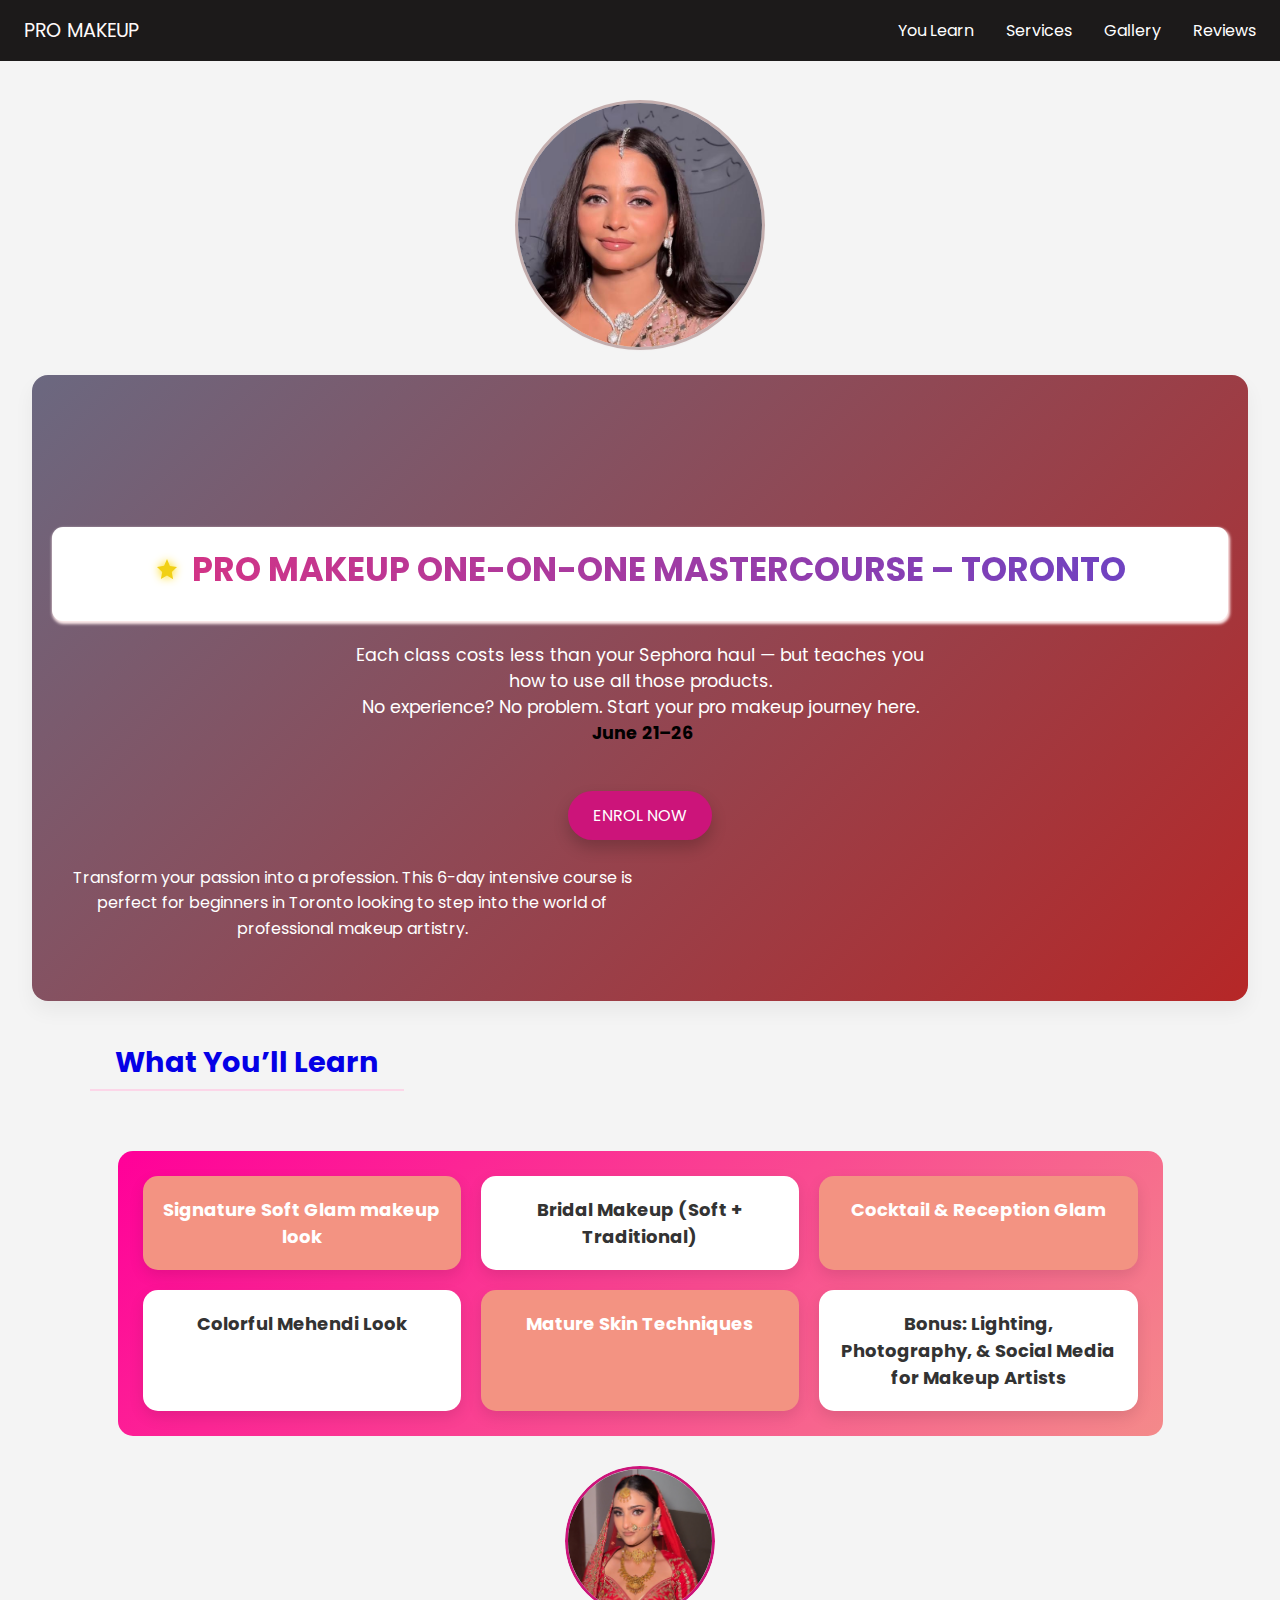
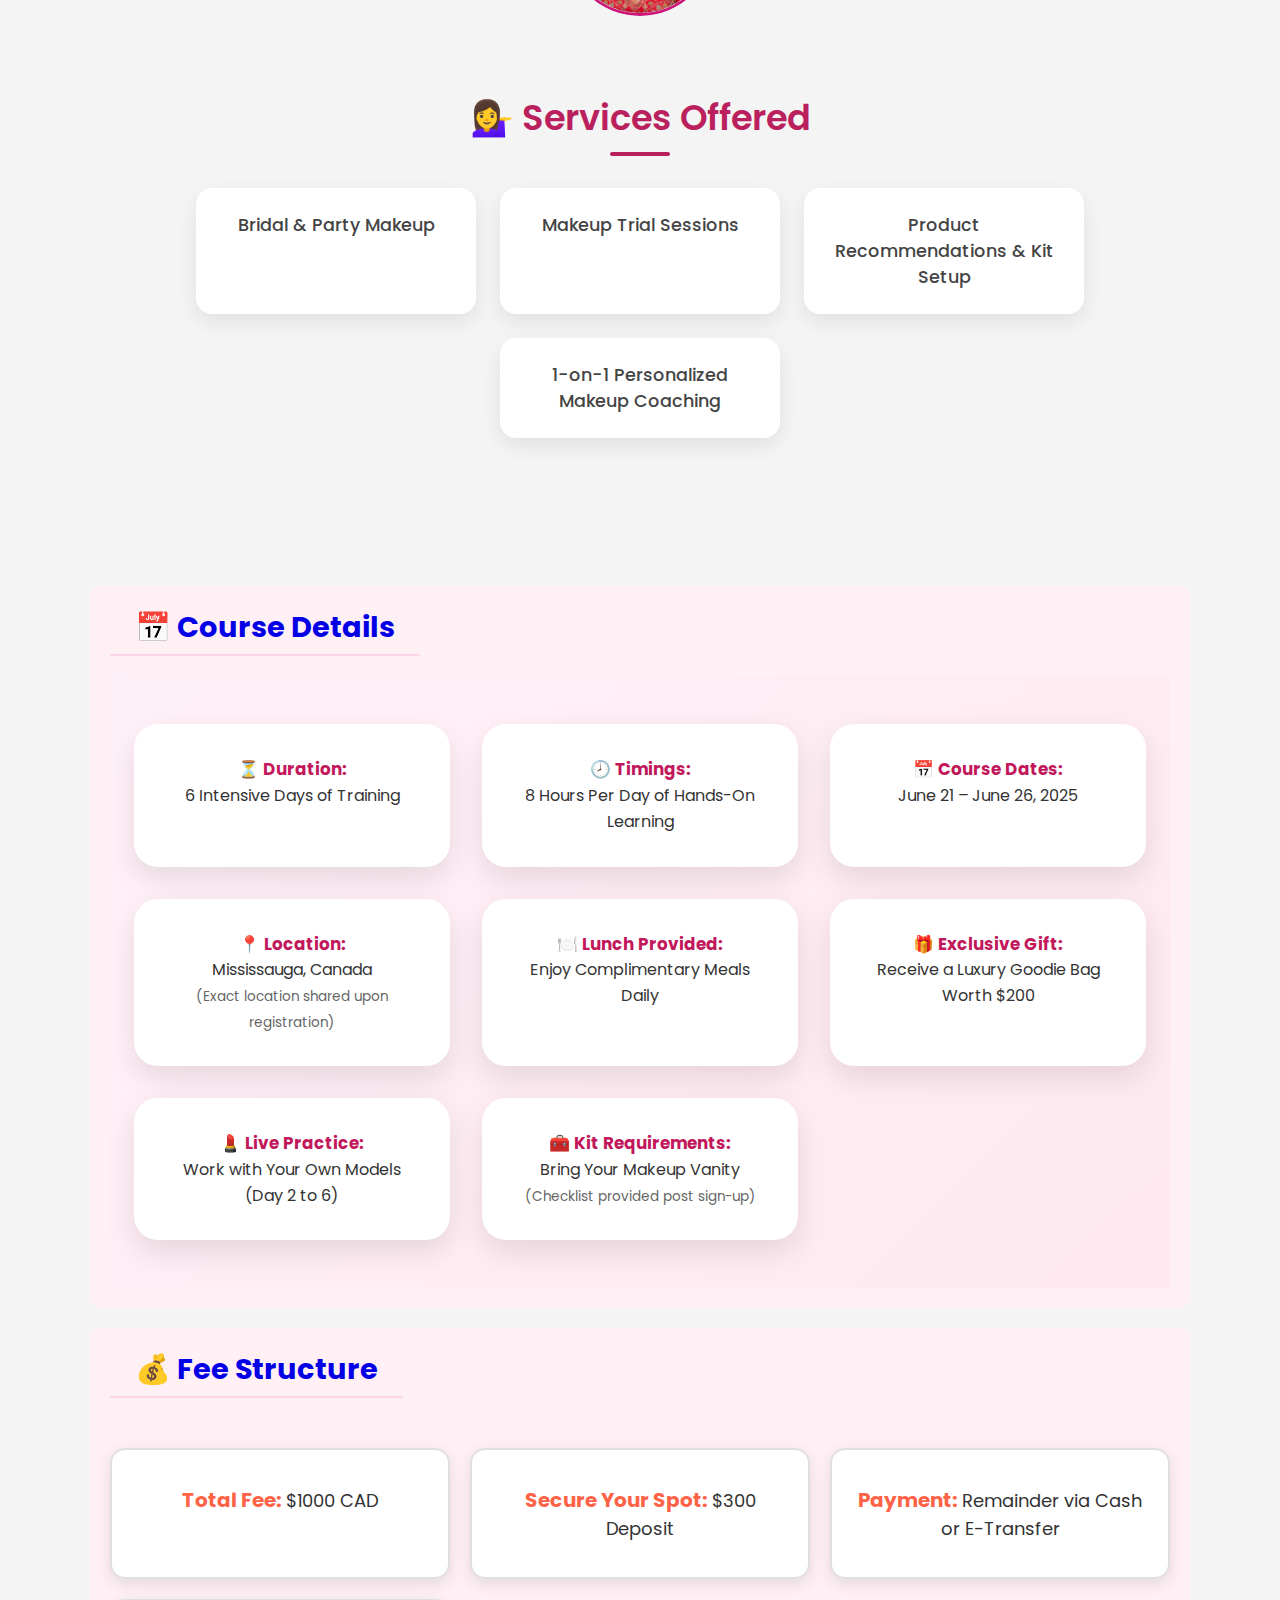
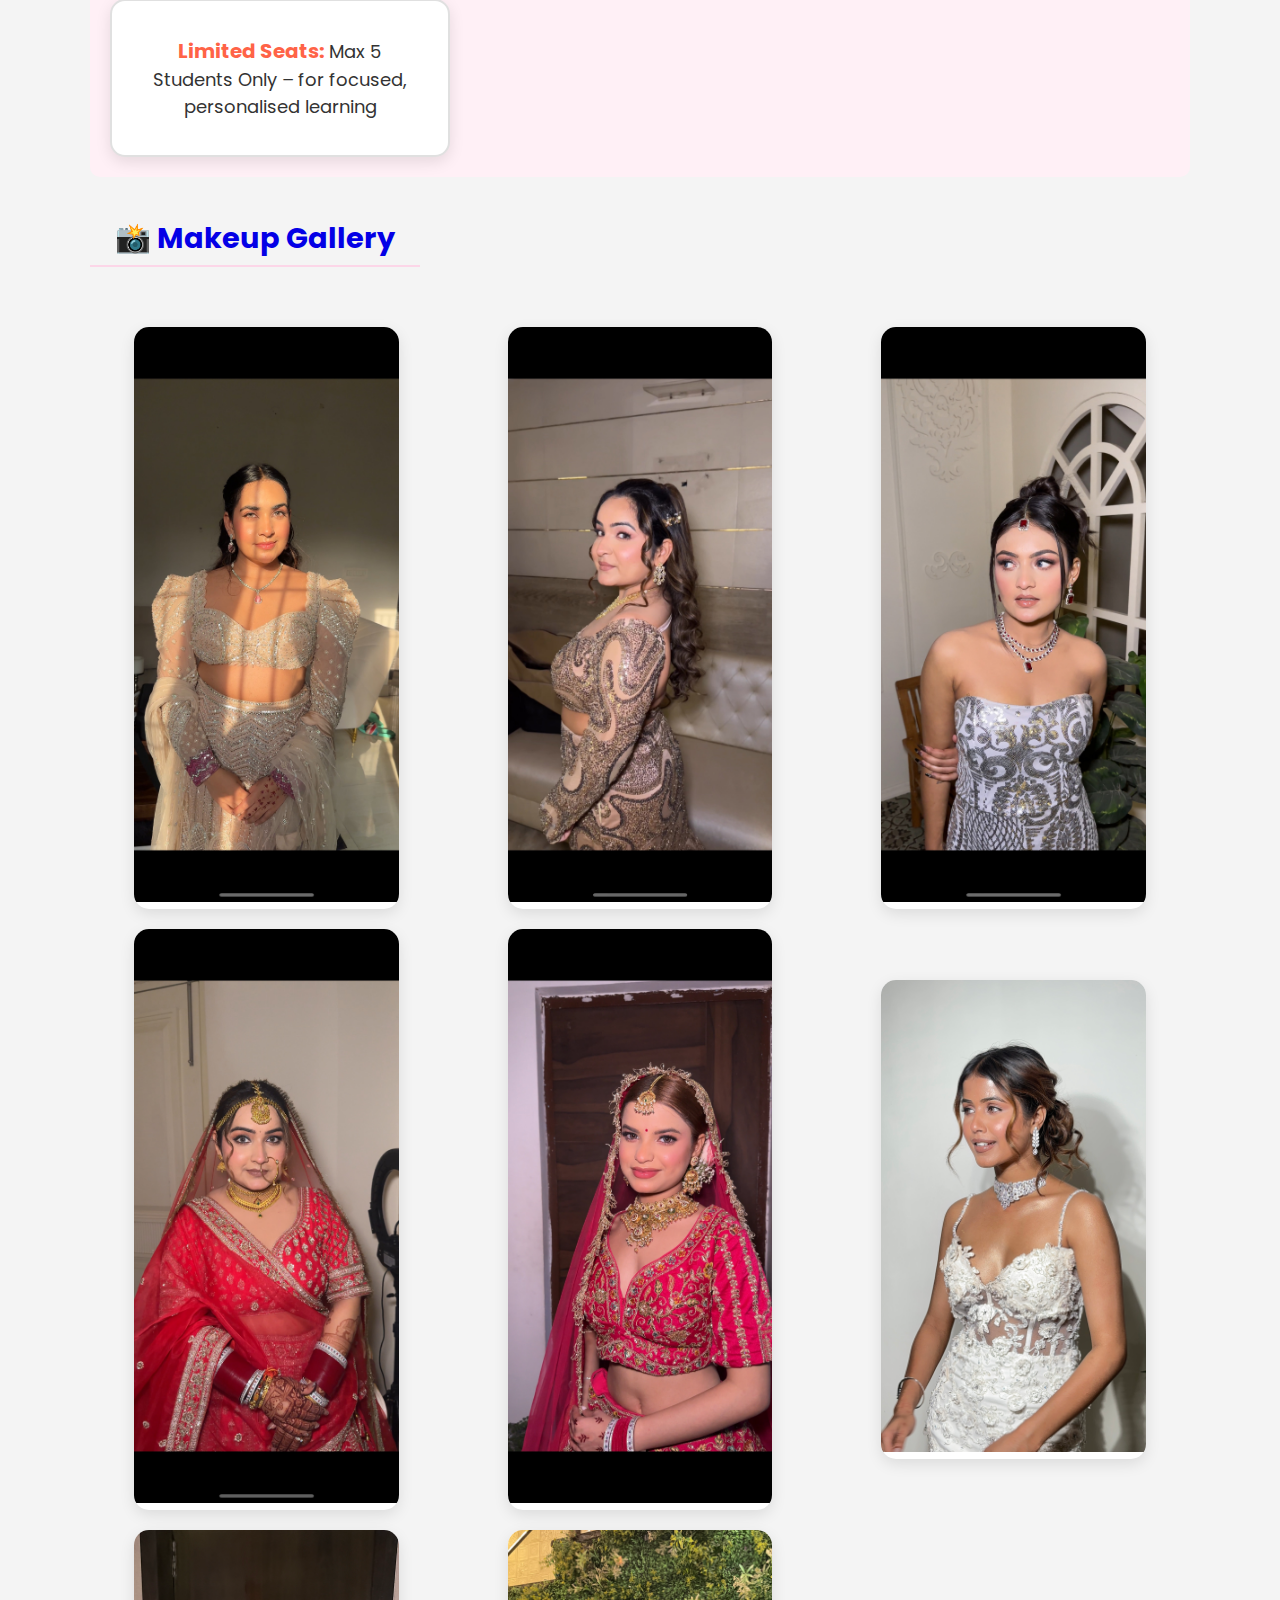
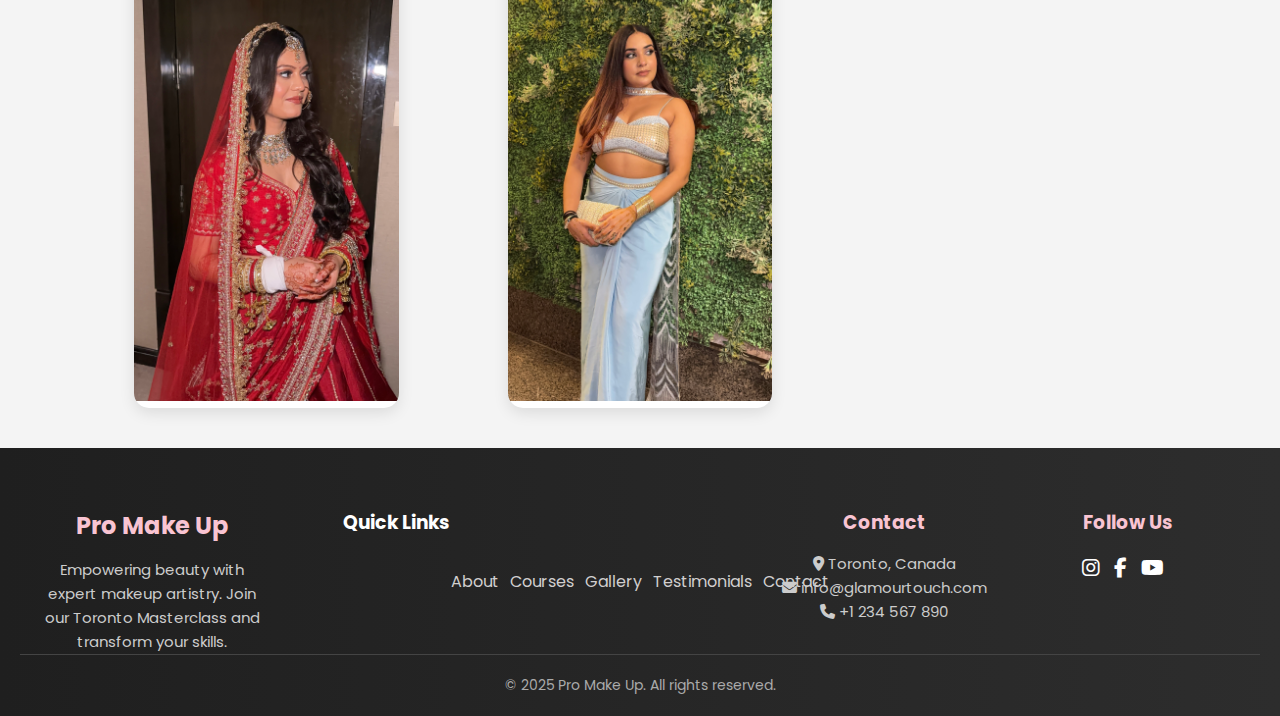
<file: index.html>
<!DOCTYPE html>
<html lang="en">
<head>
  <meta charset="UTF-8" />
  <meta name="viewport" content="width=device-width, initial-scale=1.0"/>
  <title>Uber Clone</title>
  <link rel="stylesheet" href="https://cdnjs.cloudflare.com/ajax/libs/font-awesome/6.4.0/css/all.min.css" />
  <link rel="stylesheet" href="sky.css">
</head>
<body>
  <div id="main-setup">
  <nav id="navbar">
    <div class="logo">PRO MAKEUP</div>
    <button class="menu-toggle" onclick="toggleMenu()">
      <span class="menu-icon">☰</span>
      <span class="close-icon">✖</span>
    </button>
     <div class="nav-links" id="navLinks">
      <!-- <a href="#hero" onclick="closeMenu()">Home</a> -->
      <a href="#learn" onclick="closeMenu()">You Learn</a>
      <a href="#services" onclick="closeMenu()">Services</a>
      <a href="#gallery" onclick="closeMenu()">Gallery</a>
      <a href="#testimonials" onclick="closeMenu()">Reviews</a>
    </div>
  </nav>
  <div class="main-client_section">
    <div class="client_Section">
      <img src="client_img1.jpg" class="client_img1">
    </div>
  </div>
  <header class="course-header">
    <div class="welcome-section">
  <p class="welcome-tagline">✨ Welcome to</p>
</div>
  <div class="pro-life">
    <h1 class="pro-head">
 <svg class="star-icon" xmlns="http://www.w3.org/2000/svg" width="24" height="24" fill="#f1d015" viewBox="0 0 24 24">
    <path d="M12 2l2.9 6.9 7.1 1.1-5.2 5.1 1.3 7.1L12 18.6 5.9 22l1.3-7.1L2 9.9l7.1-1.1z"/>
  </svg>
  PRO MAKEUP ONE-ON-ONE MASTERCOURSE – TORONTO
  </h1>
</div>

  <p class="subheading">
    Each class costs less than your Sephora haul — but teaches you how to use all those products.<br>
    No experience? No problem. Start your pro makeup journey here. <strong>June 21–26</strong>
  </p>
  <button class="cta">ENROL NOW</button>

  <p class="description">
    Transform your passion into a profession. This 6-day intensive course is perfect for beginners in Toronto looking to step into the world of professional makeup artistry.
  </p>
</header>

  <section id="learn">
    <h2 class="section-title">What You’ll Learn</h2>
   <div class="what-not">
    <div class="service-item">
        <p>Signature Soft Glam makeup look</p>
    </div>
    <div class="service-item">
        <p>Bridal Makeup (Soft + Traditional)</p>
    </div>
    <div class="service-item">
        <p>Cocktail & Reception Glam</p>
    </div>
    <div class="service-item">
        <p>Colorful Mehendi Look</p>
    </div>
    <div class="service-item">
        <p>Mature Skin Techniques</p>
    </div>
    <div class="service-item">
        <p class="bonus">Bonus: Lighting, Photography, & Social Media for Makeup Artists</p>
    </div>
</div>

    <div class="profile">
      <img src="IMG_1094.PNG" alt="Makeup Artist" class="makeup"/>
      <div class="profile-info">
        <h3>Subtle Glam Artist</h3>
        <p>💄 4+ years of bridal experience<br>
        💕 500+ beautiful faces dolled<br>
        🌍 International makeup artist<br>
        🎓 Certified by IPGlitz & Leena Bhushan</p>
      </div>
    </div>
  </section>

  <section id="services">
   <section class="services-section">
  <h2 class="section-titleE1">💁‍♀️ Services Offered</h2>
  <div class="services-cards">
    <div class="service-card">Bridal & Party Makeup</div>
    <div class="service-card">Makeup Trial Sessions</div>
    <div class="service-card">Product Recommendations & Kit Setup</div>
    <div class="service-card">1-on-1 Personalized Makeup Coaching</div>
  </div>

  </section>
</section>
  <section class="highlight">
    <h2 class="section-title">📅 Course Details</h2>
    <div class="course-highlights">
  <div class="highlight-grid">

    <div class="highlight-card">
      <p><strong>⏳ Duration:</strong><br> 6 Intensive Days of Training</p>
    </div>

    <div class="highlight-card">
      <p><strong>🕗 Timings:</strong><br> 8 Hours Per Day of Hands-On Learning</p>
    </div>

    <div class="highlight-card">
      <p><strong>📅 Course Dates:</strong><br> June 21 – June 26, 2025</p>
    </div>

    <div class="highlight-card">
      <p><strong>📍 Location:</strong><br> Mississauga, Canada<br><small>(Exact location shared upon registration)</small></p>
    </div>

    <div class="highlight-card">
      <p><strong>🍽️ Lunch Provided:</strong><br> Enjoy Complimentary Meals Daily</p>
    </div>

    <div class="highlight-card">
      <p><strong>🎁 Exclusive Gift:</strong><br> Receive a Luxury Goodie Bag Worth $200</p>
    </div>

    <div class="highlight-card">
      <p><strong>💄 Live Practice:</strong><br> Work with Your Own Models (Day 2 to 6)</p>
    </div>

    <div class="highlight-card">
      <p><strong>🧰 Kit Requirements:</strong><br> Bring Your Makeup Vanity<br><small>(Checklist provided post sign-up)</small></p>
    </div>

  </div>
</div>

  </section>

  <section class="highlight">
    <h2 class="section-title">💰 Fee Structure</h2>
    <div class="payment-cards-container">
    <div class="payment-card">
        <p><strong>Total Fee:</strong> $1000 CAD</p>
    </div>
    <div class="payment-card">
        <p><strong>Secure Your Spot:</strong> $300 Deposit</p>
    </div>
    <div class="payment-card">
        <p><strong>Payment:</strong> Remainder via Cash or E-Transfer</p>
    </div>
    <div class="payment-card">
        <p><strong>Limited Seats:</strong> Max 5 Students Only – for focused, personalised learning</p>
    </div>
</div>

  </section>

  <section class="gallery-11"  id="gallery">
    <h2 class="section-title">📸 Makeup Gallery</h2>
    <div class="gallery">
    <div class="gallery-item">
        <img src="two.png" alt="Image 1">
        <div class="overlay">
          <div class="poor">
          <p>
           <strong class="Signature">Signature Soft Glam Makeup</strong><br>
           <br>
                Enhance your natural beauty with our Signature Soft Glam look, perfect for special events, photoshoots, or a night out. This look focuses on radiant skin, soft eyeshadow, subtle contouring, and a flawless finish.
            </p>
            </div>
        </div>
    </div>
    <div class="gallery-item">
        <img src="3.png" alt="Image 2">
       <div class="overlay">
    <div class="poor">
        <p>
            <strong class="Signature">Fashion Editorial Makeup</strong>
            <br>
            <br>
            Our Fashion Editorial Makeup service is designed for high-fashion shoots, runway shows, and editorial spreads. This bold, artistic style incorporates dramatic eye makeup, statement lips, and cutting-edge techniques to create an unforgettable, magazine-worthy look. Whether you're shooting for a photoshoot or a fashion show, we’ll help you achieve the perfect look that speaks to style and elegance.
        </p>
    </div>
</div>

    </div>
    <div class="gallery-item">
        <img src="4.png" alt="Image 3">
      <div class="overlay">
    <div class="poor">
        <p>
            <strong class="Signature">Natural Glow Makeup</strong>
            <br>
            <br>
            Our Natural Glow Makeup service focuses on enhancing your natural features for a fresh, dewy look. Perfect for daytime events or a minimalistic style, this makeup includes light foundation, subtle eye makeup, and a soft glow, allowing your skin to shine through while keeping the look effortlessly chic and radiant.
        </p>
    </div>
</div>

    </div>
    <div class="gallery-item">
        <img src="5.png" alt="Image 4">
     <div class="overlay">
    <div class="poor">
        <p>
            <strong class="Signature">Special Occasion Makeup</strong>
            <br>
            <br>
            Whether you're attending a gala, birthday party, or a night out with friends, our Special Occasion Makeup is designed to make you feel stunning. This look combines glamorous eyes, a glowing complexion, and perfectly sculpted features, ensuring you’re camera-ready and radiant all night long.
        </p>
    </div>
</div>

    </div>
    <div class="gallery-item">
        <img src="6.png" alt="Image 5">
      <div class="overlay">
    <div class="poor">
        <p>
            <strong class="Signature">Lighting, Photography & Social Media for Makeup Artists</strong>
            <br>
            <br>
            Take your makeup artistry to the next level with our bonus course on Lighting, Photography, and Social Media for Makeup Artists. Learn the essentials of lighting and how to capture your work in the best light. We also cover photography tips and tricks, along with strategies for building your online presence to attract more clients and boost your makeup business.
        </p>
    </div>
</div>

    </div>
    <div class="gallery-item">
        <img src="7.jpg" alt="Image 6">
      <div class="overlay">
    <div class="poor">
        <p>
            <strong class="Signature">Mature Skin Makeup Techniques</strong>
            <br>
            <br>
            Our Mature Skin Makeup service is designed to enhance your natural beauty while providing a smooth, youthful finish. Using hydrating formulas and light-reflecting products, we focus on techniques that lift and brighten the skin. The result is a radiant, age-appropriate look that highlights your best features without settling into fine lines or wrinkles.
        </p>
    </div>
</div>

    </div>
    <div class="gallery-item">
        <img src="8.jpg" alt="Image 7">
        <div class="overlay">
    <div class="poor">
        <p>
            <strong class="Signature">Colorful Mehendi Look</strong>
            <br>
            <br>
            Embrace the vibrant energy of your mehendi ceremony with our Colorful Mehendi Look. This style incorporates bold, vibrant eyeshadows, radiant blush, and bright lips, designed to complement your traditional attire. It’s the perfect choice for brides and guests who want to add a splash of color and celebrate in style.
        </p>
    </div>
</div>

    </div>
    <div class="gallery-item">
        <img src="9.jpg" alt="Image 8">
      <div class="overlay">
    <div class="poor">
        <p>
            <strong class="Signature">Cocktail & Reception Glam</strong>
            <br>
            <br>
            Get ready to shine at your cocktail party or reception with our Cocktail & Reception Glam service. This look is all about bold eyes, sculpted cheekbones, and a flawless, long-lasting base. Whether you're attending an elegant soirée or celebrating a milestone, our glamorous makeup will make you stand out and look fabulous all night.
        </p>
    </div>
</div>
    </div>
</div>

  </section>

<footer class="footer">
  <div class="footer-container">
    <div class="footer-section brand">
      <h2>Pro Make Up</h2>
      <p>Empowering beauty with expert makeup artistry. Join our Toronto Masterclass and transform your skills.</p>
    </div>

      <h3>Quick Links</h3>
    <div class="footer-section-links">
        <div class="side"><a href="#about" class="link">About</a></div>
        <div class="side"><a href="#courses" class="link">Courses</a></div>
        <div class="side"><a href="#gallery" class="link">Gallery</a></div>
        <div class="side"><a href="#testimonials" class="link">Testimonials</a></div>
        <div class="side"><a href="#contact" class="link">Contact</a></div>
    
    </div>

    <div class="footer-section contact">
      <h3>Contact</h3>
      <p><i class="fas fa-map-marker-alt"></i> Toronto, Canada</p>
      <p><i class="fas fa-envelope"></i> info@glamourtouch.com</p>
      <p><i class="fas fa-phone"></i> +1 234 567 890</p>
    </div>

    <div class="footer-section social">
      <h3>Follow Us</h3>
      <div class="social-icons">
        <a href="#"><i class="fab fa-instagram"></i></a>
        <a href="#"><i class="fab fa-facebook-f"></i></a>
        <a href="#"><i class="fab fa-youtube"></i></a>
      </div>
    </div>
  </div>

  <div class="footer-bottom">
    <p>© 2025 Pro Make Up. All rights reserved.</p>
  </div>
</footer>

  </div>
  <!-- JavaScript -->
  <script>
    function toggleMenu() {
      const nav = document.getElementById("navbar");
      nav.classList.toggle("nav-open");
      const mainSection = document.querySelector(".main-client_section");
      mainSection.classList.add('normal')
      mainSection.classList.toggle("move-down");
    }

    function closeMenu() {
      const nav = document.getElementById("navbar");
      nav.classList.remove("nav-open");
      const mainSection = document.querySelector(".main-client_section");
      mainSection.classList.remove('normal')
  
        mainSection.classList.remove("move-down");
    }
    let menu_icon = document.querySelector(".menu-icon")
    menu_icon.addEventListener("click",()=>{
      let main_client = document.querySelector(".client_Section");
      main_client.classList.add("topness")
    })

     let close_icon = document.querySelector(".close-icon")
      close_icon.addEventListener("click",()=>{
      let main_client = document.querySelector(".client_Section");
      main_client.classList.remove("topness")
    })
  </script>

</body>
</html>
</file>
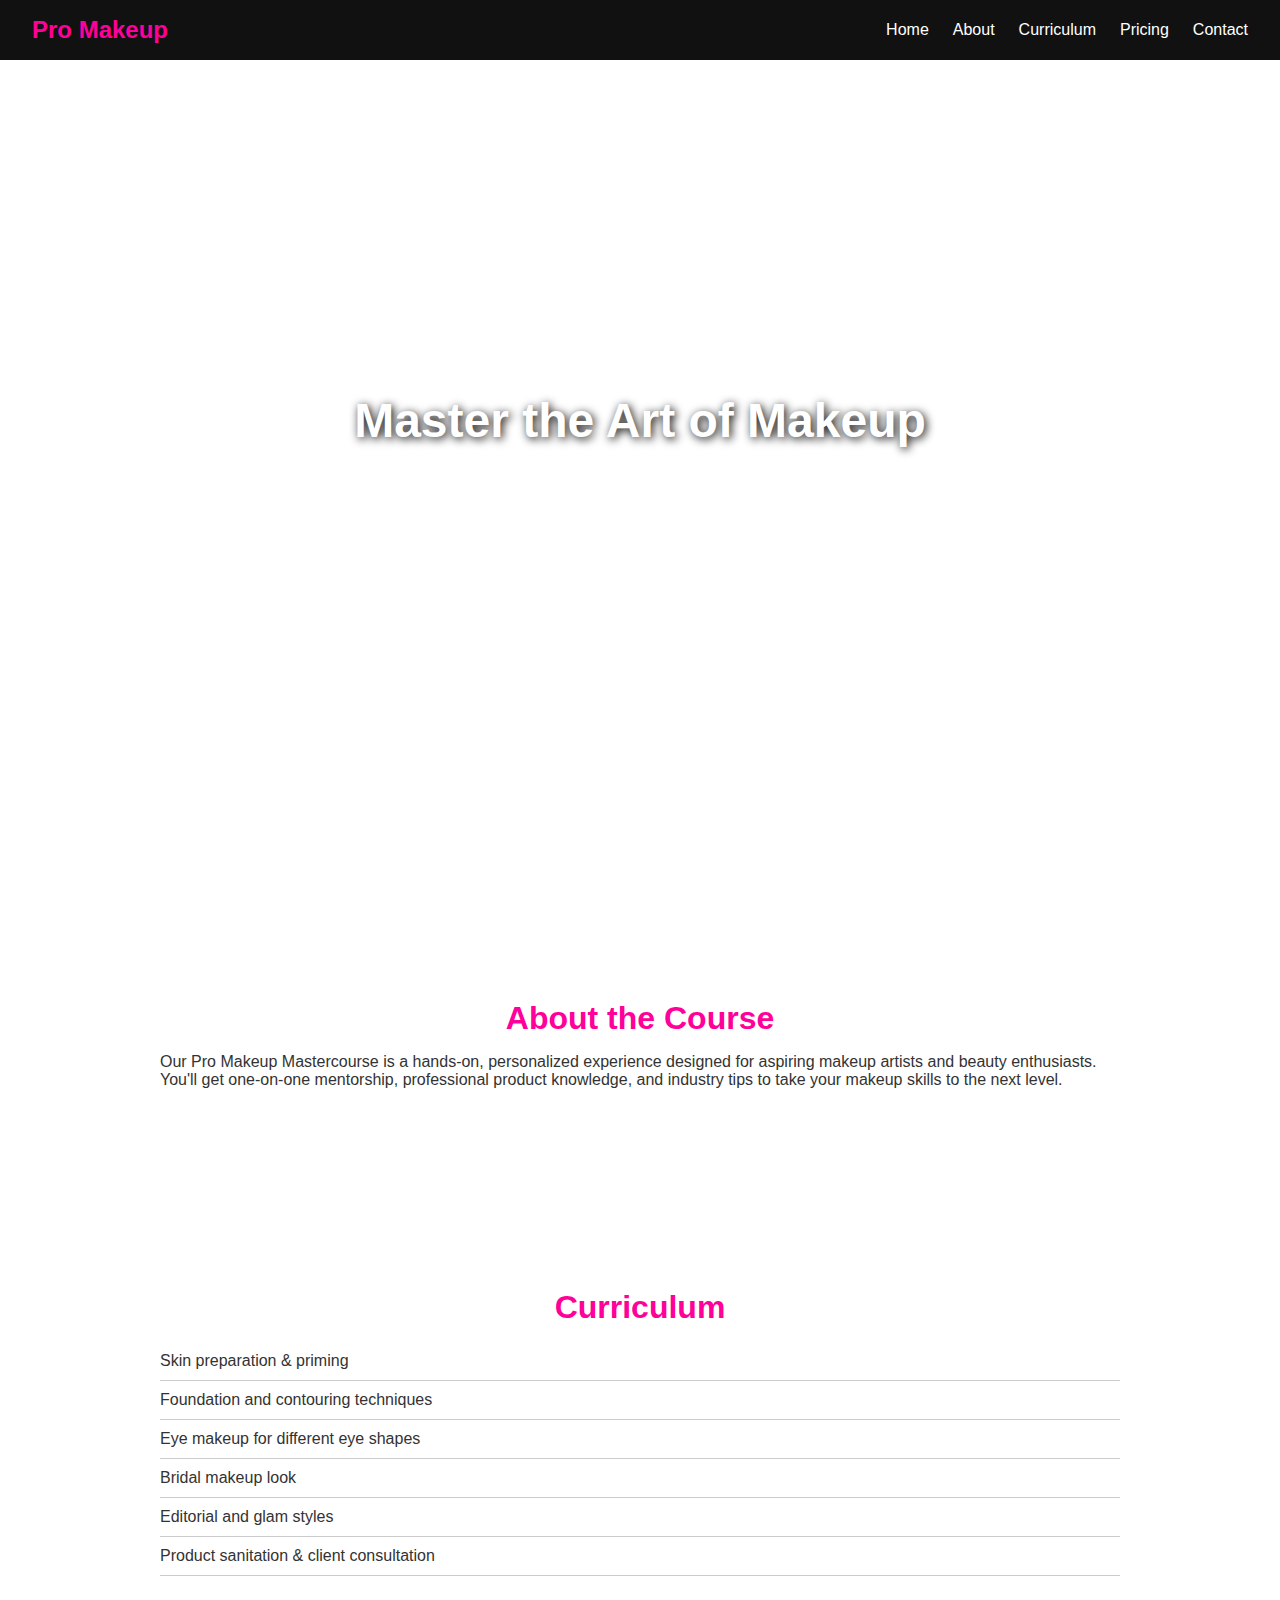
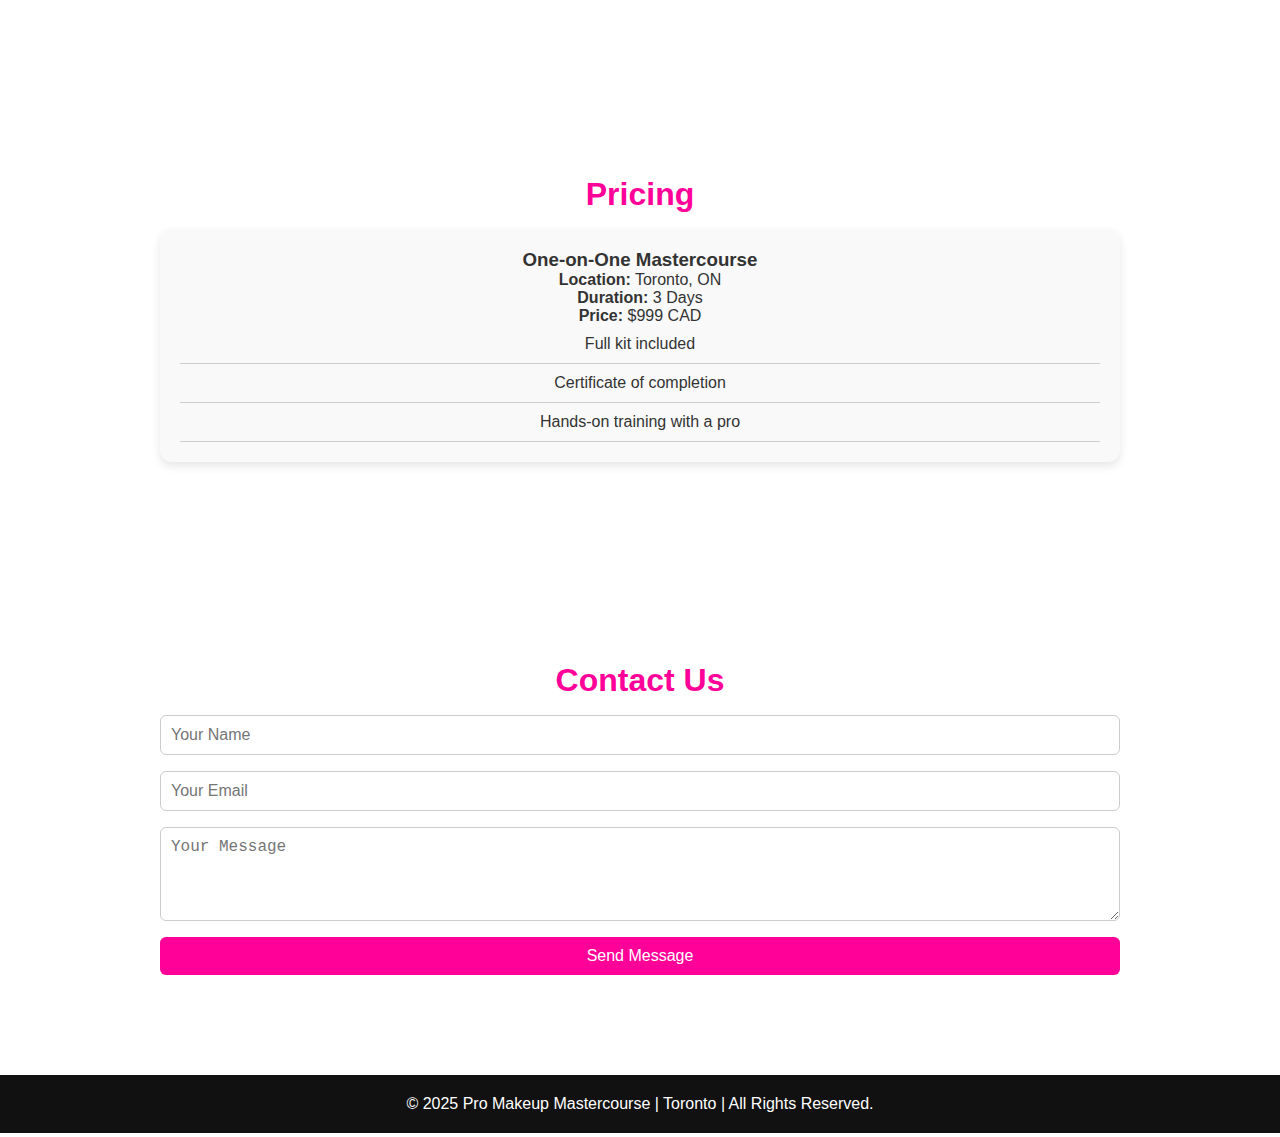
<file: try.html>
<!DOCTYPE html>
<html lang="en">
<head>
  <meta charset="UTF-8" />
  <meta name="viewport" content="width=device-width, initial-scale=1.0"/>
  <title>Pro Makeup Mastercourse | Toronto</title>
  <style>
    * {
      margin: 0;
      padding: 0;
      box-sizing: border-box;
      scroll-behavior: smooth;
    }

    body {
      font-family: 'Segoe UI', sans-serif;
      background-color: #fff;
      color: #333;
    }

    header {
      background: #111;
      color: white;
      padding: 1rem 2rem;
      position: fixed;
      width: 100%;
      top: 0;
      z-index: 1000;
      display: flex;
      justify-content: space-between;
      align-items: center;
    }

    .logo {
      font-size: 1.5rem;
      font-weight: bold;
      color: #f09;
    }

    nav {
      display: flex;
      gap: 1.5rem;
    }

    nav a {
      color: white;
      text-decoration: none;
      font-weight: 500;
      transition: color 0.3s;
    }

    nav a:hover {
      color: #f09;
    }

    .menu-toggle {
      display: none;
      font-size: 1.8rem;
      cursor: pointer;
    }

    @media (max-width: 768px) {
      nav {
        display: none;
        flex-direction: column;
        background: #111;
        position: absolute;
        top: 70px;
        right: 0;
        width: 100%;
        text-align: center;
      }

      nav.nav-open {
        display: flex;
      }

      .menu-toggle {
        display: block;
        color: white;
      }
    }

    section {
      padding: 100px 20px;
    }

    .hero {
      background: url('https://images.unsplash.com/photo-1600180758890-ae84b2ef78d4') center/cover no-repeat;
      height: 100vh;
      display: flex;
      flex-direction: column;
      justify-content: center;
      align-items: center;
      text-align: center;
      color: white;
      padding: 0 20px;
    }

    .hero h1 {
      font-size: 3rem;
      text-shadow: 2px 2px 10px black;
      animation: fadeInUp 1s ease-out;
    }

    .hero p {
      font-size: 1.2rem;
      margin-top: 1rem;
      max-width: 600px;
      animation: fadeInUp 1.5s ease-out;
    }

    @keyframes fadeInUp {
      from {
        transform: translateY(30px);
        opacity: 0;
      }
      to {
        transform: translateY(0);
        opacity: 1;
      }
    }

    .section-title {
      font-size: 2rem;
      margin-bottom: 1rem;
      text-align: center;
      color: #f09;
    }

    .about, .curriculum, .pricing, .contact {
      max-width: 1000px;
      margin: auto;
    }

    .curriculum ul, .pricing ul {
      list-style: none;
      padding-left: 0;
    }

    .curriculum li, .pricing li {
      padding: 10px 0;
      border-bottom: 1px solid #ccc;
    }

    .pricing-box {
      background: #f9f9f9;
      padding: 20px;
      border-radius: 12px;
      text-align: center;
      transition: transform 0.3s ease;
      box-shadow: 0 4px 10px rgba(0,0,0,0.1);
    }

    .pricing-box:hover {
      transform: translateY(-5px);
    }

    form {
      display: flex;
      flex-direction: column;
      gap: 1rem;
    }

    form input, form textarea {
      padding: 10px;
      border: 1px solid #ccc;
      border-radius: 6px;
      font-size: 1rem;
    }

    form button {
      background: #f09;
      color: white;
      padding: 10px;
      border: none;
      border-radius: 6px;
      font-size: 1rem;
      cursor: pointer;
      transition: background 0.3s ease;
    }

    form button:hover {
      background: #c0076d;
    }

    footer {
      background: #111;
      color: white;
      text-align: center;
      padding: 20px;
    }

  </style>
</head>
<body>

  <header>
    <div class="logo">Pro Makeup</div>
    <div class="menu-toggle" onclick="toggleMenu()">☰</div>
    <nav id="navbar">
      <a href="#hero" onclick="closeMenu()">Home</a>
      <a href="#about" onclick="closeMenu()">About</a>
      <a href="#curriculum" onclick="closeMenu()">Curriculum</a>
      <a href="#pricing" onclick="closeMenu()">Pricing</a>
      <a href="#contact" onclick="closeMenu()">Contact</a>
    </nav>
  </header>

  <section class="hero" id="hero">
    <h1>Master the Art of Makeup</h1>
    <p>Join our Pro Makeup One-on-One Mastercourse in Toronto and learn from the best in the industry. Limited seats available!</p>
  </section>

  <section class="about" id="about">
    <h2 class="section-title">About the Course</h2>
    <p>Our Pro Makeup Mastercourse is a hands-on, personalized experience designed for aspiring makeup artists and beauty enthusiasts. You'll get one-on-one mentorship, professional product knowledge, and industry tips to take your makeup skills to the next level.</p>
  </section>

  <section class="curriculum" id="curriculum">
    <h2 class="section-title">Curriculum</h2>
    <ul>
      <li>Skin preparation & priming</li>
      <li>Foundation and contouring techniques</li>
      <li>Eye makeup for different eye shapes</li>
      <li>Bridal makeup look</li>
      <li>Editorial and glam styles</li>
      <li>Product sanitation & client consultation</li>
    </ul>
  </section>

  <section class="pricing" id="pricing">
    <h2 class="section-title">Pricing</h2>
    <div class="pricing-box">
      <h3>One-on-One Mastercourse</h3>
      <p><strong>Location:</strong> Toronto, ON</p>
      <p><strong>Duration:</strong> 3 Days</p>
      <p><strong>Price:</strong> $999 CAD</p>
      <ul>
        <li>Full kit included</li>
        <li>Certificate of completion</li>
        <li>Hands-on training with a pro</li>
      </ul>
    </div>
  </section>

  <section class="contact" id="contact">
    <h2 class="section-title">Contact Us</h2>
    <form>
      <input type="text" placeholder="Your Name" required />
      <input type="email" placeholder="Your Email" required />
      <textarea rows="4" placeholder="Your Message" required></textarea>
      <button type="submit">Send Message</button>
    </form>
  </section>

  <footer>
    &copy; 2025 Pro Makeup Mastercourse | Toronto | All Rights Reserved.
  </footer>

  <!-- JavaScript for navbar toggle -->
  <script>
    function toggleMenu() {
      const nav = document.getElementById("navbar");
      nav.classList.toggle("nav-open");
    }

    function closeMenu() {
      const nav = document.getElementById("navbar");
      nav.classList.remove("nav-open");
    }
  </script>
</body>
</html>
</file>
<file: sky.css>
@import url('https://fonts.googleapis.com/css2?family=Inter:ital,opsz,wght@0,14..32,100..900;1,14..32,100..900&family=Poppins:ital,wght@0,100;0,200;0,300;0,400;0,500;0,600;0,700;0,800;0,900;1,100;1,200;1,300;1,400;1,500;1,600;1,700;1,800;1,900&family=Roboto+Condensed:ital,wght@0,100..900;1,100..900&display=swap');

    * {
      margin: 0;
      padding: 0;
      box-sizing: border-box;
      font-family: poppins;
    }
    #main-setup{
      overflow-x: hidden;
    }
    html {
      scroll-behavior: smooth;

    }
    body {
      font-family: 'Segoe UI', sans-serif;
      background: #f4f4f4;
    }
    @media (max-width:576px) {
    section{
      scroll-margin-top: 180px;
    }

    }
    @media (min-width:577px) and (max-width:1024px) {
    section{
      scroll-margin-top: 145px;
    }

    }
      @media (min-width:1025px) {
    section{
      scroll-margin-top: 50px;
    }

    }
    nav {
      background: #1c1a1a;
      color: #fffafa;
      padding: 1rem 1.5rem;
      position: fixed;
      width: 100%;
      top: 0;
      z-index: 100;
      display: flex;
      align-items: center;
    }

    .logo {
      font-size: 1.2rem;
    }

    .menu-toggle {
      background: none;
      border: none;
      font-size: 1.8rem;
      color: white;
      cursor: pointer;
      z-index: 101;
      margin-left: auto;
    }
.main-client_section {
  transition: margin-top 0.25s ease;
}

/* This will move the whole section down */
.main-client_section.move-down {
  margin-top: 100px; /* Adjust as needed */
}
    .menu-icon,
    .close-icon {
      display: inline-block;
    }

    .close-icon {
      display: none;
    }

    .nav-open .menu-icon {
      display: none;
    }
    .nav-open{
      transition: 2.5s all ease-in-out;
    }

    .nav-open .close-icon {
      display: inline-block;
    }

    .nav-links {
      display: none;
      flex-direction: column;
      background: #000;
      position: absolute;
      top: 100%;
      right: 0;
      width: 100%;
      padding: 1rem;
    }

    .nav-links a {
      color: white;
      text-decoration: none;
      font-size: 1rem;
      padding: 0.5rem 0;
    }

    .nav-open .nav-links {
      display: flex;
    }

    section {
      padding: 5rem 1rem 3rem;
    }


    .location-inputs {
      display: flex;
      flex-direction: column;
      gap: 0.7rem;
      width: 90%;
      max-width: 400px;
      margin: 1rem auto;
    }

    .location-inputs input,
    .location-inputs button {
      padding: 0.8rem;
      border-radius: 10px;
      border: 1px solid #ccc;
      font-size: 1rem;
    }

    .location-inputs button {
      background: #000;
      color: #fff;
      cursor: pointer;
    }

    .ride-options {
      display: flex;
      flex-direction: column;
      gap: 1.2rem;
      align-items: center;
    }

    .ride-card {
      background: #fafafa;
      width: 90%;
      max-width: 300px;
      border-radius: 15px;
      box-shadow: 0 4px 12px rgba(0,0,0,0.1);
      text-align: center;
      padding: 1rem;
      transition: transform 0.3s ease;
    }

    .ride-card:hover {
      transform: scale(1.05);
    }

    .ride-card img {
      width: 60px;
      margin-bottom: 0.5rem;
    }

    .status-section {
      background: #f9f9f9;
      text-align: center;
    }

    #rideStatus {
      font-size: 1.2rem;
      margin-top: 1rem;
      min-height: 3rem;
    }

    .testimonials {
      background: #222;
      color: white;
      text-align: center;
    }

    .testimonial {
      max-width: 600px;
      margin: 0 auto 2rem;
      font-style: italic;
    }

    footer {
      background: #000;
      color: #fff;
      text-align: center;
      padding: 1rem;
    }
   

    .course-header {

    font-family: 'Montserrat', sans-serif;
    text-align: center;
    padding: 60px 20px;
    background: linear-gradient(135deg, #6b6880, #b62727);
    color: #333;
    width: 95%;
    margin-left: auto;
    margin-right: auto;
    /* max-width: 900px; */
    margin: auto;
    border-radius: 16px;
    box-shadow: 0 10px 20px rgba(0,0,0,0.05);
    margin-top: 25px;
  }
.welcome-section {
  margin-bottom: 20px;
  text-align: center;
  position: relative;
}

.welcome-tagline {
  display: inline-block;
  font-size: 1.6rem;
  font-weight: 600;
  letter-spacing: 3px;
  text-transform: uppercase;
  background: linear-gradient(to right, hsl(327, 100%, 50%), #f80000);
  background-clip: text;
  -webkit-background-clip: text;
  color: transparent;
  border: 1px solid #ffffff;
  -webkit-text-fill-color: transparent;
  padding: 10px 20px;
  border-radius: 7px;
  margin-bottom: 11px;
  box-shadow: 0 0 15px rgba(253, 253, 253, 0.2);
  animation: fadeSlideIn 1s ease-in-out forwards;
  opacity: 0;
  transform: translateY(20px);
}

@keyframes fadeSlideIn {
  to {
    opacity: 1;
    transform: translateY(0);
  }
}


    .pro-head {
      font-size: 2.1rem;
      line-height: 1.3;
      background: linear-gradient(to right, #d63384, #6f42c1);
      background-clip: text;
      -webkit-background-clip: text;
      color: transparent;
      -webkit-text-fill-color: transparent;
      display: inline-block;
      margin-bottom: 18px;
    }

   .star-icon {
  font-size: 1.6em;
  margin-right: 6px;
  filter: drop-shadow(0 0 5px #ffd900);
}

    .subheading {
      font-size: 1.1rem;
      color: #ffffff;
      max-width: 600px;
      margin: 0 auto 25px auto;
    }

    .subheading strong {
      color: #000000;
      font-weight: bold;
      margin-left: 5px;
    }

    .cta {
      background-color: #d63384;
      color: #fff;
      border: none;
      padding: 14px 32px;
      font-size: 1rem;
      border-radius: 30px;
      cursor: pointer;
      transition: background-color 0.3s ease, transform 0.3s ease;
      box-shadow: 0 8px 16px rgba(0, 0, 0, 0.2);
      margin-top: 10px;
    }

    .cta:hover {
      background-color: #b02a69;
      transform: scale(1.05);
    }

    .description {
      font-size: 1rem;
      max-width: 600px;
      color: #ffffff;
      margin-top: 25px;
      line-height: 1.6;
    }

  
    .main-client_section {
    display: flex;
    justify-content: center;
    align-items: center;
    padding-top: 100px;
    transition: margin-top 0.75s ease;

}
.topness{
  margin-top: 100px;
  transition: 2.5s ease-in-out;
}

.client_Section {
  width: 250px;
  height: 250px;
  border-radius: 50%;
  overflow: hidden;
  border: 6px solid #ffffff;
  box-shadow: 0 1px 1px rgba(238, 224, 224, 0.2);
  transition: transform 0.4s ease, box-shadow 0.4s ease;
  cursor: pointer;
  /* box-shadow: 0 4px 10px rgba(0, 0, 0, 0.2); Optional shadow */
  border: 3px solid #c4aeae;
}
.pro-life{
  background-color: #ffffff;
  padding: 11px 5px;
  padding-top: 21px;
  border-radius: 11px;
  box-shadow: 1px 2px 3px 1px #ffeded;
  margin-bottom: 21px;
  color: #000;
}
.client_img1 {
  width: 100%;
  height: 100%;
  object-fit: cover;
  object-position: center 20%;
  transition: 1.15s ease-in-out;

}
  .client_img1:hover{
    transform: scale(1.25);
    transition: 1.25s ease-in-out;
  }
  .client_img1:hover .client_Section{
     box-shadow: 0 12px 25px rgba(0, 0, 0, 0.3);
  }
    .cta, .footer-cta button {
      background: #cc147a;
      color: white;
      padding: 12px 25px;
      border: none;
      border-radius: 25px;
      font-size: 1rem;
      margin-top: 20px;
      cursor: pointer;
      transition: all 0.3s ease-in-out;
    }

    .cta:hover, .footer-cta button:hover {
      background-color: #a40e64;
      transform: scale(1.05);
    } 
    section {
      padding: 40px 0px;
      max-width: 1100px;
      margin: auto;
    }

    .section-title {
      color: #0400e6;
      font-size: 1.8rem;
      margin-bottom: 20px;
      padding: 0 25px;
      border-bottom: 2px solid #fcd6e8;
      display: inline-block;
      padding-bottom: 5px;
    }
    .what{
      background-color: #c66363;
      color: #ffffff;
      padding: 21px 15px;
      border: none;
      outline: none;
    }
    ul {
      list-style-type: "🎯 ";
      margin-left: 20px;
      padding: 0px 11px;
    }
    ul li{
      margin-bottom: 0px;
      font-size: 18px;
    }
    .last{
      margin-bottom: 8px;
    }
    .highlight {
      background: #fff0f6;
      padding: 20px;
      border-radius: 10px;
      margin-top: 20px;
      box-shadow: 0 0 0 transparent;
      transition: box-shadow 0.3s ease;
    } 
    #services{
      margin-top: -75px;
    }

    .highlight:hover {
      box-shadow: 0 8px 16px rgba(204, 20, 122, 0.2);
    }

     .profile {
      margin: 30px auto;
      display: flex;
      flex-wrap: wrap;
      align-items: center;
      justify-content: center;
      gap: 0px;
      width: 150px;
      height: 150px;
      border-radius: 50%;
      overflow: hidden;
    }
  
    .profile img {
      width: 100%;
      height: 100%;
      object-fit: cover;
      object-position: center 35%;
      border-radius: 50%;
      border: 3px solid #cc147a;
      transition: transform 0.7s ease;
    }
  
    .profile img:hover {
      transform: scale(1.1);
    }

   .course-highlights {
  background: linear-gradient(135deg, #fff1f9, #ffe8ef);
  padding: 3rem 1.5rem;
  font-family: 'Segoe UI', sans-serif;
}

.highlight-grid {
  display: grid;
  grid-template-columns: repeat(auto-fit, minmax(260px, 1fr));
  gap: 2rem;
  max-width: 1200px;
  margin: 0 auto;
}

.highlight-card {
  background: #ffffff;
  border-radius: 1.5rem;
  padding: 2rem;
  box-shadow: 0 12px 30px rgba(0, 0, 0, 0.1);
  transition: transform 0.4s ease, box-shadow 0.4s ease;
  text-align: center;
  position: relative;
}

.highlight-card:hover {
  transform: translateY(-10px);
  box-shadow: 0 18px 36px rgba(0, 0, 0, 0.15);
}

.highlight-card p {
  font-size: 1rem;
  line-height: 1.6;
  color: #333;
}

.highlight-card strong {
  font-size: 1.05rem;
  color: #c2185b;
}

.highlight-card small {
  font-size: 0.85rem;
  color: #666;
}

.payment-cards-container {
    display: grid;
    grid-template-columns: repeat(auto-fit, minmax(300px, 1fr));
    gap: 20px;
    justify-items: center;
    margin-top: 30px;
}

/* Individual Payment Card Styling */
.payment-card {
    background-color: #fff;
    border-radius: 15px;
    box-shadow: 0 5px 15px rgba(0, 0, 0, 0.1);
    padding: 25px;
    text-align: center;
    transition: transform 0.3s ease, box-shadow 0.3s ease, background-color 0.3s ease;
    width: 100%;
    max-width: 350px;
    border: 2px solid #e0e0e0;
}

/* Hover Effect */
.payment-card:hover {
    transform: translateY(-12px);
    box-shadow: 0 10px 20px rgba(0, 0, 0, 0.15);
    background-color: #f9f9f9;
}
.what-not {
    display: grid;
    padding: 25px;
    background: linear-gradient(135deg, hsl(324, 100%, 50%), #f48a8a);
    grid-template-columns: repeat(auto-fit, minmax(300px, 1fr));
    gap: 20px;
    width: 95%;
    margin-left: auto;
    margin-right: auto;
    border-radius: 15px;
    justify-items: center;
    margin-top: 40px;
}

/* Service Item Styling */
.service-item {
    background-color: #fff;
    border-radius: 15px;
    box-shadow: 0 5px 15px rgba(0, 0, 0, 0.1);
    padding: 20px;
    text-align: center;
    font-size: 18px;
    color: #333;
    transition: transform 0.3s ease, box-shadow 0.3s ease, background-color 0.3s ease;
    cursor: pointer;
    width: 100%;
    max-width: 350px;
    border: 0px solid #e0e0e0;
}

/* Hover Effect */
.service-item:hover {
    transform: translateY(-10px);
    margin-top: 17px;
     /* Slight lift on hover */
    box-shadow: 0 8px 20px rgba(0, 0, 0, 0.15);
    background-color: #f0f8ff; /* Light blue background */
}

/* Hover Effect on Text */
.service-item:hover p {
    color: #000000; /* Change text color on hover */
}

/* Last Service Item Special Styling */

.service-item:nth-child(odd){
      background-color: #f39382;
    color: #fff;
    font-weight: bold;
    box-shadow: 0 6px 15px rgba(0, 0, 0, 0.1);
}

.service-item:nth-child(odd):hover {
    background-color: #f187e8;
    color: #fff;
    transform: translateY(-10px); /* Keep lift effect on hover */
}
.service-item:nth-child(even){
      /* background-color: #f39382; */
    /* color: #fff; */
    font-weight: bold;
    box-shadow: 0 6px 15px rgba(0, 0, 0, 0.1);
}

.service-item:nth-child(even):hover {
    background-color: #aab7fa;
    color: #fff;
    transform: translateY(-10px); /* Keep lift effect on hover */
}

.section-titleE1 {
  text-align: center;
  font-size: 2.2rem;
  margin-bottom: 2rem;
  font-weight: 600;
  color: #ba1f5e;
  position: relative;
}

.section-titleE1::after {
  content: "";
  display: block;
  width: 60px;
  height: 4px;
  background-color: #ba1f5e;
  margin: 0.5rem auto 0;
  border-radius: 2px;
}

/* Card container */
.services-cards {
  display: flex;
  flex-wrap: wrap;
  justify-content: center;
  gap: 1.5rem;
  padding: 0 1rem 3rem;
}

/* Each service card */
.service-card {
  background: #fff;
  padding: 1.5rem 1.2rem;
  border-radius: 16px;
  width: 280px;
  text-align: center;
  font-size: 1.1rem;
  font-weight: 500;
  color: #444;
  box-shadow: 0 8px 20px rgba(0, 0, 0, 0.08);
  transition: all 0.3s ease;
  cursor: pointer;
  position: relative;
}

.service-card:hover {
  transform: translateY(-8px);
  box-shadow: 0 12px 28px rgba(186, 31, 94, 0.2);
  background: linear-gradient(to right, #fff0f5, #ffe4ec);
  color: #ba1f5e;
}

/* Responsive */
@media (max-width: 600px) {
  .service-card {
    width: 100%;
  }
}

/* Responsive Layout */
@media screen and (max-width: 768px) {
    .service-item {
        width: 90%;
    }
}

/* Text Styling */
.payment-card p {
    font-size: 18px;
    color: #333;
    margin: 10px 0;
}


.payment-card strong {
    color: #ff6347;
    font-size: 20px;
}

    .profile-info {
      font-size: 1rem;
      max-width: 400px;
    }
    .ready{
      margin-bottom: 11px;
    }
    .click{
      margin-bottom: 9px;
    }
    .footer-cta {
      background: #ff6abc;
      color: white;
      text-align: center;
      padding: 30px 20px;
      margin-top: 40px;
      transition: transform 1.15s ease;
    }

    .footer-cta:hover {
      transform: translateY(-3px);
    }


    @keyframes fadeInDown {
      from {
        opacity: 0;
        transform: translateY(-20px);
      }
      to {
        opacity: 1;
        transform: translateY(0);
      }
    }

    @keyframes fadeIn {
      from {
        opacity: 0;
      }
      to {
        opacity: 1;
      }
    }


    @media (min-width: 768px) {
      .menu-toggle {
        display: none;
      }

      .nav-links {
        display: flex !important;
        flex-direction: row;
        position: static;
        background: none;
        width: auto;
        padding: 0;
        margin-left: auto;
        gap: 2rem;
      }

      .nav-links a {
        padding: 0;
      }

      .ride-options {
        flex-direction: row;
        justify-content: center;
        flex-wrap: wrap;
      }
    }



/* Gallery Container */
.gallery {
    display: grid;
    grid-template-columns: repeat(auto-fill, minmax(300px, 1fr));
    gap: 20px;
    margin-top: 40px;
}

/* Gallery Item Styling */
.gallery-item {
    position: relative;
    overflow: hidden;
    background-color: #fff;
    border-radius: 15px;
    width: 75%;
    margin: auto;
    box-shadow: 0 5px 15px rgba(0, 0, 0, 0.1);
    cursor: pointer;
    transition: transform 0.95s ease-in-out, box-shadow 0.3s ease;
}

/* Gallery Image */
.gallery-item img {
    width: 100%;
    object-fit: cover; 
    transition: transform 0.5s ease;
}

/* Overlay on Hover */
.gallery-item:hover img {
    transform: scale(1.1); /* Slight zoom effect */
}

.gallery-item .overlay {
    position: absolute;
    top: 0;
    left: 0;
    width: 100%;
    height: 100%;
    background-color: rgba(0, 0, 0, 0.5);
    color: #fff;
    opacity: 0;
    display: flex;
    justify-content: center;
    flex-direction: column;
    align-items: center;
    transition: opacity 0.3s ease;
}
.Signature{
 color: #f3a9a9;
}
.poor{
  background-color: transparent;
  border: 1px solid rgb(255, 250, 250);
  padding: 25px 5px;
  border-radius: 9px;
  margin: 11px;
}
/* Overlay text */
.overlay p {
    font-size: 14px;
    text-align: center;
    margin: 0;
    line-height: 1.5;
    font-weight: 400;
    letter-spacing: 0.5px;
    color: #fff;
}

/* Hover Effect for Overlay */
.gallery-item:hover .overlay {
    opacity: 1;
    transition: opacity 0.3s ease;
}

/* Hover Effect on Gallery Item */
.gallery-item:hover {
    transform: translateY(-10px); /* Lift effect */
    box-shadow: 0 8px 25px rgba(0, 0, 0, 0.15);
}

/* Responsive Layout */
@media screen and (max-width: 768px) {
    .gallery {
        grid-template-columns: repeat(auto-fill, minmax(250px, 1fr));
    }
    .overlay p {
    font-size: 12px;
    text-align: center;
    margin: 0;
    line-height: 1.5;
    font-weight: 400;
    letter-spacing: 0.5px;
    color: #fff;
}
}
@media (min-width: 767px) {
  .gallery{
    display: grid;
    grid-template-columns: auto auto auto;
  }
}
.footer {
  background: linear-gradient(to right, #1f1f1f, #2d2d2d);
  color: #fff;
  padding: 60px 20px 20px;
  font-family: 'Segoe UI', sans-serif;
}

.footer-container {
  display: grid;
  grid-template-columns: repeat(auto-fit, minmax(220px, 1fr));
  gap: 20px;
  max-width: 1200px;
  margin: auto;
}

.footer-section h2,
.footer-section h3 {
  color: #f9c4d2;
  margin-bottom: 15px;
}

.footer-section p,
.footer-section a {
  font-size: 15px;
  color: #ccc;
  line-height: 1.6;
  text-decoration: none;
  transition: color 0.3s ease;
}
.footer-section-links{
  display: flex;
  gap: 11px;
  justify-content: center;
  align-items: center;
}
.link{
  text-decoration: none;
  color: #d1cfcf;
}

.footer-section a:hover {
  color: #f9c4d2;
}

.social-icons a {
  color: #fff;
  margin-right: 10px;
  font-size: 20px;
  transition: transform 0.3s ease, color 0.3s ease;
}

.social-icons a:hover {
  transform: scale(1.1);
  color: #f9c4d2;
}

.footer-bottom {
  text-align: center;
  padding-top: 20px;
  border-top: 1px solid #444;
  font-size: 14px;
  color: #aaa;
}
</file>
